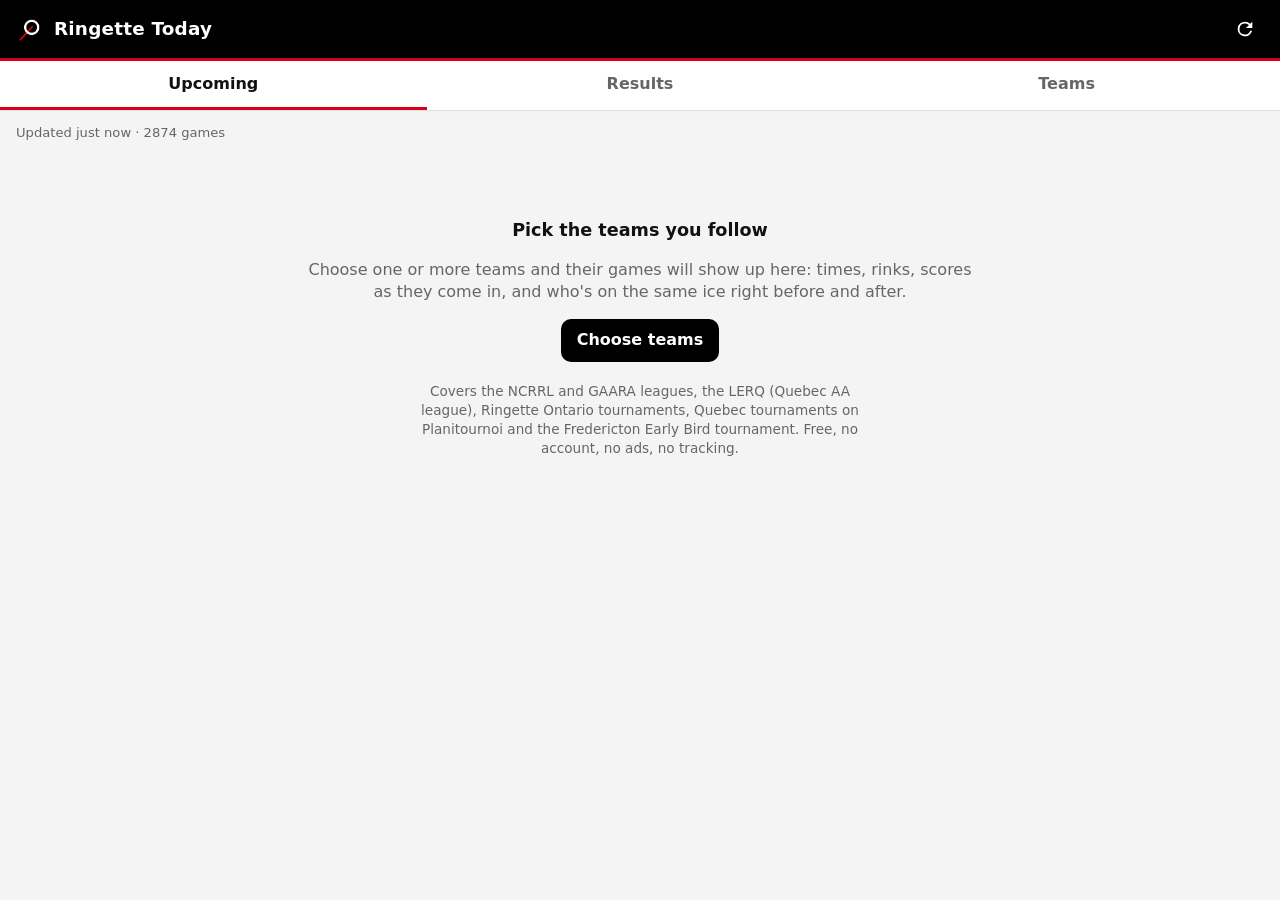
<file: index.html>
<!doctype html>
<html lang="en">
<head>
  <meta charset="utf-8">
  <meta name="viewport" content="width=device-width, initial-scale=1, viewport-fit=cover">
  <title>Ringette Today – ringette schedules, scores and rink times for your teams</title>
  <meta name="description" content="Free ringette schedules for the teams you follow: NCRRL, GAARA and LERQ league games, Ringette Ontario, Quebec and Fredericton tournaments, scores as they come in, and who's on the ice before and after.">
  <link rel="canonical" href="https://trevorsimmonds.github.io/ringette-today/">
  <!-- Link previews (team chats, Facebook, email) -->
  <meta property="og:type" content="website">
  <meta property="og:site_name" content="Ringette Today">
  <meta property="og:title" content="Ringette Today">
  <meta property="og:description" content="Ringette schedules and scores for the teams you follow, plus who's on the ice before and after. NCRRL, GAARA, LERQ, and Ontario, Quebec and Fredericton tournaments.">
  <meta property="og:url" content="https://trevorsimmonds.github.io/ringette-today/">
  <meta property="og:image" content="https://trevorsimmonds.github.io/ringette-today/icons/icon-512.png">
  <meta property="og:image:width" content="512">
  <meta property="og:image:height" content="512">
  <meta property="og:image:alt" content="Ringette Today app icon">
  <meta property="og:locale" content="en_CA">
  <meta name="twitter:card" content="summary">
  <script type="application/ld+json">{"@context":"https://schema.org","@type":"WebApplication","name":"Ringette Today","url":"https://trevorsimmonds.github.io/ringette-today/","description":"Ringette schedules and scores for the teams you follow, plus who's on the ice before and after.","applicationCategory":"SportsApplication","operatingSystem":"Any","inLanguage":"en-CA","offers":{"@type":"Offer","price":"0","priceCurrency":"CAD"}}</script>
  <!-- The app draws everything itself; this hides the plain-text description below as soon as the page can run it, so it never flashes in the app. -->
  <script>document.documentElement.classList.add('js');</script>
  <meta name="theme-color" content="#000000">
  <link rel="manifest" href="manifest.webmanifest">
  <link rel="icon" href="icons/icon-192.png">
  <link rel="apple-touch-icon" href="icons/apple-touch-icon.png">
  <meta name="apple-mobile-web-app-capable" content="yes">
  <meta name="apple-mobile-web-app-status-bar-style" content="black-translucent">
  <link rel="stylesheet" href="styles.css">
</head>
<body>
  <header class="topbar">
    <div class="brand">
      <img src="icons/icon-192.png" alt="" width="28" height="28">
      <h1>Ringette Today</h1>
    </div>
    <button id="refreshBtn" class="icon-btn" aria-label="Refresh schedule" title="Refresh">
      <svg viewBox="0 0 24 24" width="22" height="22" aria-hidden="true"><path fill="currentColor" d="M17.65 6.35A7.95 7.95 0 0 0 12 4a8 8 0 1 0 7.75 10h-2.08A6 6 0 1 1 12 6c1.66 0 3.14.69 4.22 1.78L13 11h7V4z"/></svg>
    </button>
  </header>

  <nav class="tabs" role="tablist">
    <button role="tab" data-view="upcoming" aria-selected="true">Upcoming</button>
    <button role="tab" data-view="results" aria-selected="false">Results</button>
    <button role="tab" data-view="teams" aria-selected="false">Teams <span id="teamCount" class="pill"></span></button>
  </nav>

  <div class="statusbar">
    <div id="status" class="status" role="status" aria-live="polite"></div>
    <button id="favToggle" class="fav-toggle" aria-pressed="false" hidden>★ Favourites</button>
  </div>

  <main id="main">
    <!-- For search engines and browsers without JavaScript; the app replaces it. -->
    <div class="empty static-about">
      <h2>Ringette schedules for the teams you follow</h2>
      <p>Ringette Today shows the games for the teams you pick: times, rinks, scores as they come in, and who's on the same ice right before and after.</p>
      <p>It covers the NCRRL and GAARA leagues, the LERQ (Quebec AA league), Ringette Ontario tournaments, Quebec tournaments on Planitournoi and the Fredericton Early Bird tournament. Free, no account, no ads, no tracking.</p>
      <p>Ringette Today needs JavaScript turned on.</p>
    </div>
  </main>

  <dialog id="rinkDialog">
    <div class="dialog-head">
      <div>
        <h2 id="rinkTitle"></h2>
        <p id="rinkSub" class="muted"></p>
      </div>
      <button class="icon-btn" id="rinkClose" aria-label="Close">✕</button>
    </div>
    <div id="rinkPads" class="rink-pads" role="tablist" aria-label="Pads in this building" hidden></div>
    <div id="rinkPanes" class="rink-panes"></div>
    <p class="muted small">Only NCRRL, GAARA and LERQ league games and Ringette Ontario and Quebec tournament games are listed — other groups may also be using this ice.</p>
  </dialog>

  <script src="app.js"></script>
</body>
</html>
</file>
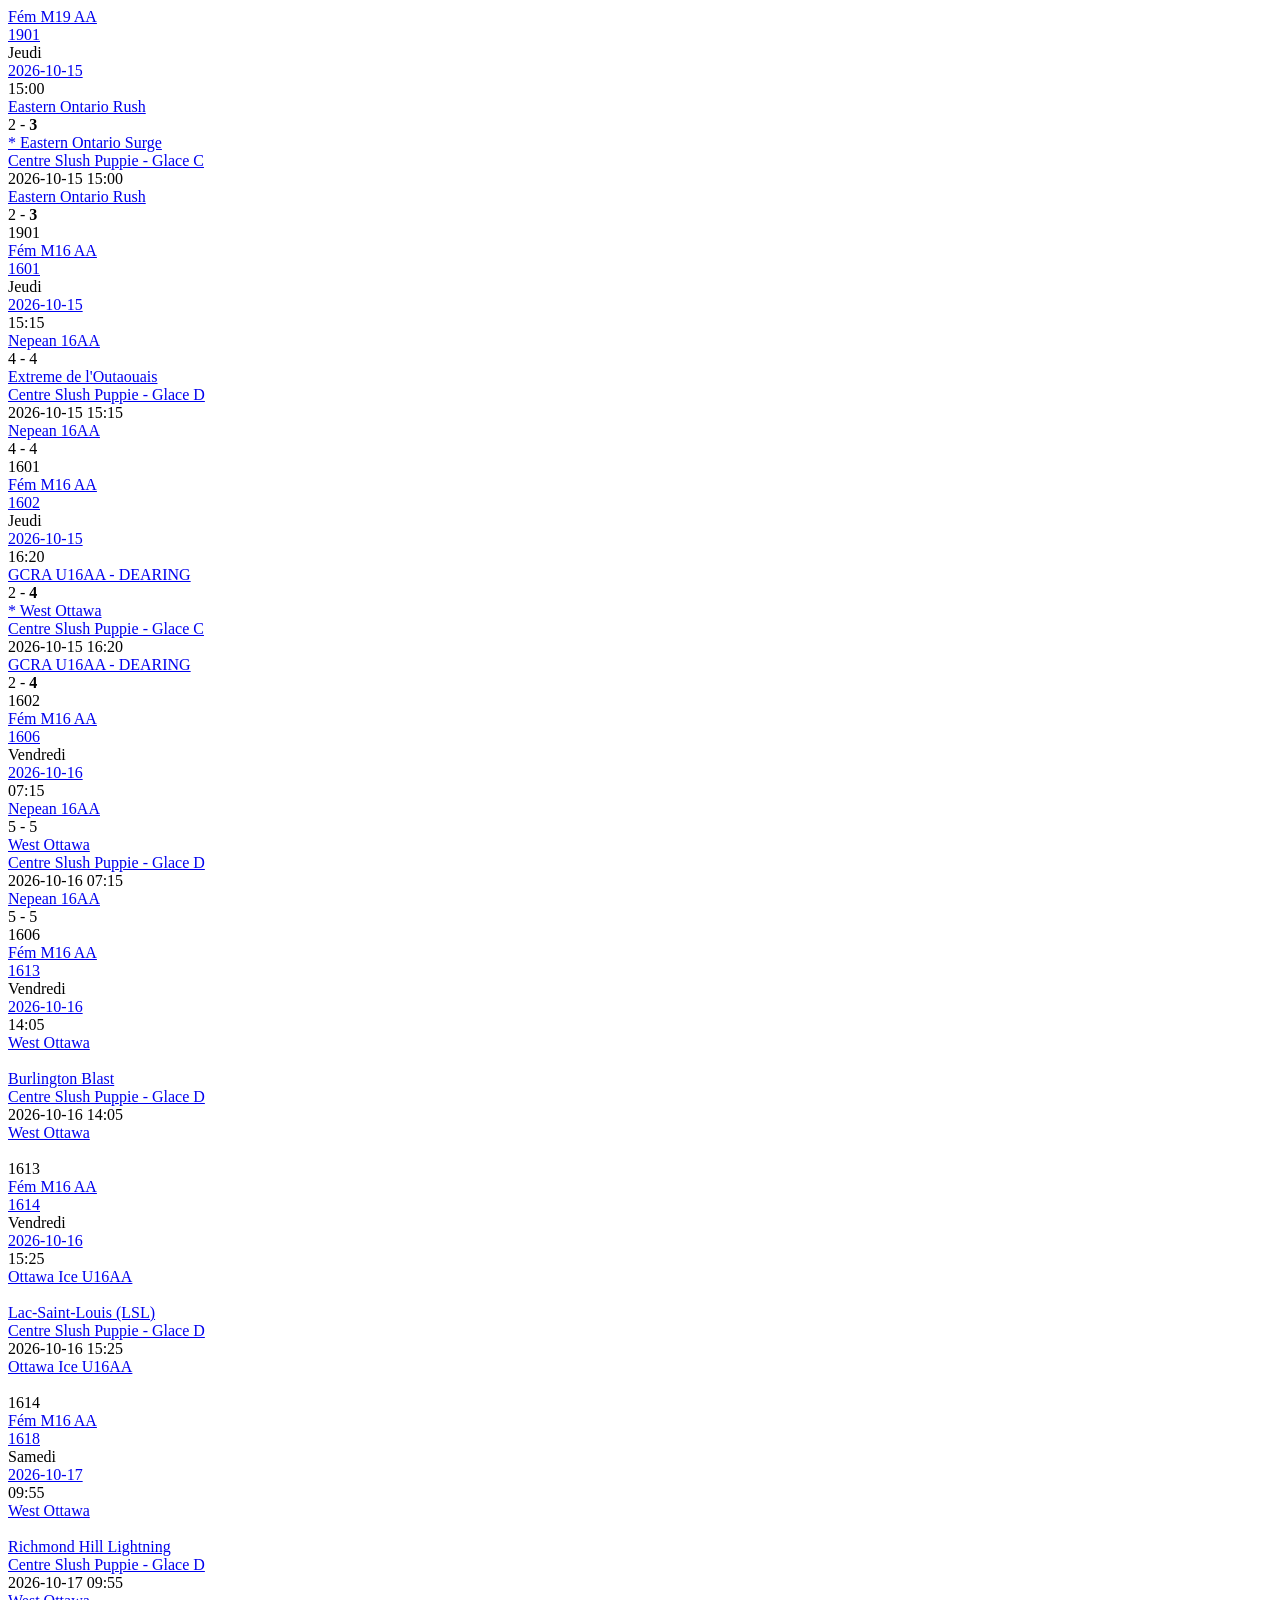
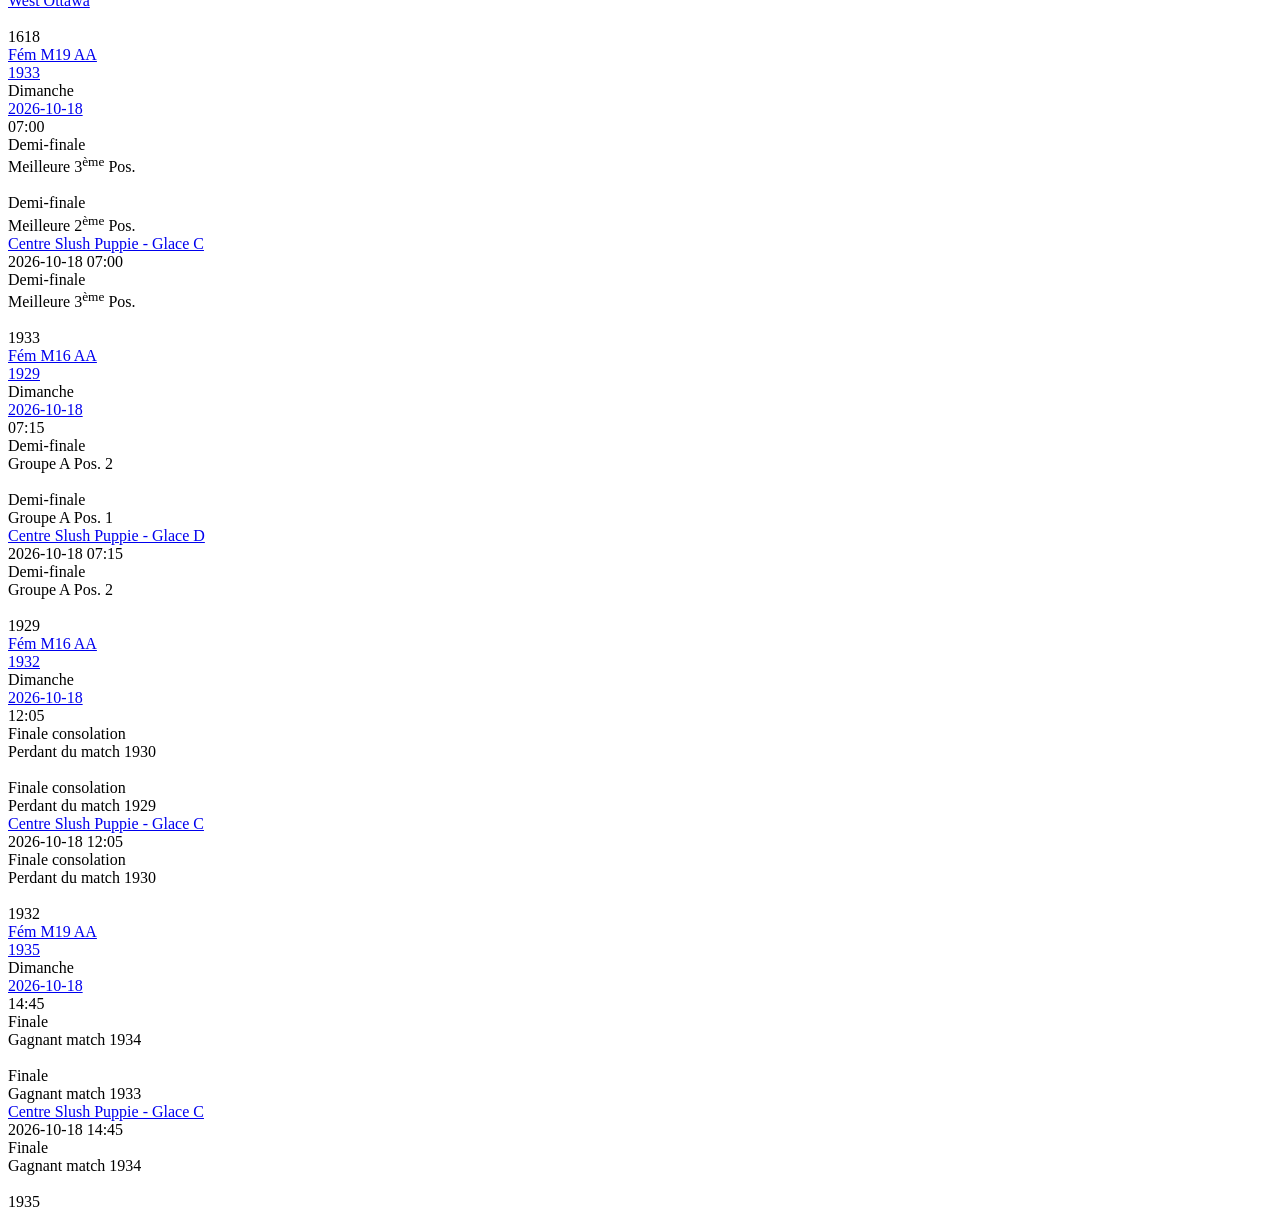
<file: test/pt-23644.html>
<html><head><meta charset="utf-8"></head><body>
<div class="row info_sc hidden-xs "> <div class="division col-lg-2 col-md-2 col-sm-2"> <a href="https://www.planitournoi.com/tournois/ringuette/canada/quebec/horaire/division/feminin-m19-aa-90257/la-coupe-extreme-de-loutaouais-23644.html"> <span class="zoom-field ">Fém M19 AA</span> </a> </div> <div class="match-no col-lg-1 col-md-1 hidden-sm"> <a class="zoom-field" href="https://www.planitournoi.com/game_result.php?pdf=1&lang=fr&game_id=421862&public&from=public&sheet=match" target="_blank"> <span class="">1901</span> </a> </div> <div class="day col-lg-1 col-md-1 col-sm-1"> <span class=" "> Jeudi </span><br> </div> <div class="date-tournament col-lg-1 col-md-1 col-sm-1"> <a href="https://www.planitournoi.com/tournois/ringuette/canada/quebec/horaire/date/2026-10-15/la-coupe-extreme-de-loutaouais-23644.html" class=""> <span class="zoom-field ">2026-10-15</span> </a> </div> <div class="hour col-lg-1 col-md-1 col-sm-1"> <span class=" "> 15:00 </span> </div> <div class="away col-lg-2 col-md-2 col-sm-2 "> <a href="https://www.planitournoi.com/tournois/ringuette/canada/quebec/horaire/equipe/eastern-ontario-rush-101220/la-coupe-extreme-de-loutaouais-23644.html"> <span class="zoom-field "> Eastern Ontario Rush<br/><span> </span> </span> </a> </div> <div class="result col-lg-1 col-md-1 col-sm-1 "> <span class="nowrap">2 - <b>3</b></span><br/> </div> <div class="home col-lg-2 col-md-2 col-sm-2 "> <a href="https://www.planitournoi.com/tournois/ringuette/canada/quebec/horaire/equipe/eastern-ontario-surge-101196/la-coupe-extreme-de-loutaouais-23644.html"> <span class="zoom-field "> *&nbsp;Eastern Ontario Surge<br/><span> </span> </span> </a> </div> <div class="field col-lg-1 col-md-1 col-sm-2 "> <a class="zoom-field" href="https://www.planitournoi.com/tournois/ringuette/canada/quebec/horaire/terrain/centre-slush-puppie-centre-slush-puppie-glace-c-15833/la-coupe-extreme-de-loutaouais-23644.html"> <span class=""> Centre Slush Puppie - Glace C </span> </a> </div> <div class="board col-lg-1 col-md-1 col-sm-1"> <td> <span class="zoom-field" data-field="15833"> <a><i id="custom_gmap" class="custom-icon-map"></i></a> </span> </td> </div> </div> <div class="row info_sc_xs hidden-lg hidden-md hidden-sm"> <div class="date_division col-xs-3"> <div class="date_tournament_xs col-xs-12"> <a class="zoom-field "> 2026-10-15 15:00 </a> </div> </div> <div class="others col-xs-9"> <div class="away_result_home col-xs-12"> <div class="away_xs col-xs-5"> <a href="https://www.planitournoi.com/tournois/ringuette/canada/quebec/horaire/equipe/eastern-ontario-rush-101220/la-coupe-extreme-de-loutaouais-23644.html"> <span class="zoom-field "> Eastern Ontario Rush<br/><span> </span> </span> </a> </div> <div class="result_xs col-xs-2 "> <span class="nowrap">2 - <b>3</b></span><br/> </div> </div> </div> </div> <div class="row info_sc_xs_425 hidden-lg hidden-md hidden-sm hidden-xs"> <div class="match-no_division"> <span class="match-no425 ">1901</span> </div> </div>
<div class="row info_sc hidden-xs "> <div class="division col-lg-2 col-md-2 col-sm-2"> <a href="https://www.planitournoi.com/tournois/ringuette/canada/quebec/horaire/division/feminin-m16-aa-90256/la-coupe-extreme-de-loutaouais-23644.html"> <span class="zoom-field ">Fém M16 AA</span> </a> </div> <div class="match-no col-lg-1 col-md-1 hidden-sm"> <a class="zoom-field" href="https://www.planitournoi.com/game_result.php?pdf=1&lang=fr&game_id=421880&public&from=public&sheet=match" target="_blank"> <span class="">1601</span> </a> </div> <div class="day col-lg-1 col-md-1 col-sm-1"> <span class=" "> Jeudi </span><br> </div> <div class="date-tournament col-lg-1 col-md-1 col-sm-1"> <a href="https://www.planitournoi.com/tournois/ringuette/canada/quebec/horaire/date/2026-10-15/la-coupe-extreme-de-loutaouais-23644.html" class=""> <span class="zoom-field ">2026-10-15</span> </a> </div> <div class="hour col-lg-1 col-md-1 col-sm-1"> <span class=" "> 15:15 </span> </div> <div class="away col-lg-2 col-md-2 col-sm-2 "> <a href="https://www.planitournoi.com/tournois/ringuette/canada/quebec/horaire/equipe/nepean-16aa-101205/la-coupe-extreme-de-loutaouais-23644.html"> <span class="zoom-field "> Nepean 16AA<br/><span> </span> </span> </a> </div> <div class="result col-lg-1 col-md-1 col-sm-1 "> <span class="nowrap">4 - 4</span><br/> </div> <div class="home col-lg-2 col-md-2 col-sm-2 "> <a href="https://www.planitournoi.com/tournois/ringuette/canada/quebec/horaire/equipe/extreme-de-l-outaouais-101199/la-coupe-extreme-de-loutaouais-23644.html"> <span class="zoom-field "> Extreme de l'Outaouais<br/><span> </span> </span> </a> </div> <div class="field col-lg-1 col-md-1 col-sm-2 "> <a class="zoom-field" href="https://www.planitournoi.com/tournois/ringuette/canada/quebec/horaire/terrain/centre-slush-puppie-centre-slush-puppie-glace-d-15834/la-coupe-extreme-de-loutaouais-23644.html"> <span class=""> Centre Slush Puppie - Glace D </span> </a> </div> <div class="board col-lg-1 col-md-1 col-sm-1"> <td> <span class="zoom-field" data-field="15833"> <a><i id="custom_gmap" class="custom-icon-map"></i></a> </span> </td> </div> </div> <div class="row info_sc_xs hidden-lg hidden-md hidden-sm"> <div class="date_division col-xs-3"> <div class="date_tournament_xs col-xs-12"> <a class="zoom-field "> 2026-10-15 15:15 </a> </div> </div> <div class="others col-xs-9"> <div class="away_result_home col-xs-12"> <div class="away_xs col-xs-5"> <a href="https://www.planitournoi.com/tournois/ringuette/canada/quebec/horaire/equipe/nepean-16aa-101205/la-coupe-extreme-de-loutaouais-23644.html"> <span class="zoom-field "> Nepean 16AA<br/><span> </span> </span> </a> </div> <div class="result_xs col-xs-2 "> <span class="nowrap">4 - 4</span><br/> </div> </div> </div> </div> <div class="row info_sc_xs_425 hidden-lg hidden-md hidden-sm hidden-xs"> <div class="match-no_division"> <span class="match-no425 ">1601</span> </div> </div>
<div class="row info_sc hidden-xs "> <div class="division col-lg-2 col-md-2 col-sm-2"> <a href="https://www.planitournoi.com/tournois/ringuette/canada/quebec/horaire/division/feminin-m16-aa-90256/la-coupe-extreme-de-loutaouais-23644.html"> <span class="zoom-field ">Fém M16 AA</span> </a> </div> <div class="match-no col-lg-1 col-md-1 hidden-sm"> <a class="zoom-field" href="https://www.planitournoi.com/game_result.php?pdf=1&lang=fr&game_id=421881&public&from=public&sheet=match" target="_blank"> <span class="">1602</span> </a> </div> <div class="day col-lg-1 col-md-1 col-sm-1"> <span class=" "> Jeudi </span><br> </div> <div class="date-tournament col-lg-1 col-md-1 col-sm-1"> <a href="https://www.planitournoi.com/tournois/ringuette/canada/quebec/horaire/date/2026-10-15/la-coupe-extreme-de-loutaouais-23644.html" class=""> <span class="zoom-field ">2026-10-15</span> </a> </div> <div class="hour col-lg-1 col-md-1 col-sm-1"> <span class=" "> 16:20 </span> </div> <div class="away col-lg-2 col-md-2 col-sm-2 "> <a href="https://www.planitournoi.com/tournois/ringuette/canada/quebec/horaire/equipe/gcra-u16aa-dearing-101297/la-coupe-extreme-de-loutaouais-23644.html"> <span class="zoom-field "> GCRA U16AA - DEARING<br/><span> </span> </span> </a> </div> <div class="result col-lg-1 col-md-1 col-sm-1 "> <span class="nowrap">2 - <b>4</b></span><br/> </div> <div class="home col-lg-2 col-md-2 col-sm-2 "> <a href="https://www.planitournoi.com/tournois/ringuette/canada/quebec/horaire/equipe/west-ottawa-101197/la-coupe-extreme-de-loutaouais-23644.html"> <span class="zoom-field "> *&nbsp;West Ottawa<br/><span> </span> </span> </a> </div> <div class="field col-lg-1 col-md-1 col-sm-2 "> <a class="zoom-field" href="https://www.planitournoi.com/tournois/ringuette/canada/quebec/horaire/terrain/centre-slush-puppie-centre-slush-puppie-glace-c-15833/la-coupe-extreme-de-loutaouais-23644.html"> <span class=""> Centre Slush Puppie - Glace C </span> </a> </div> <div class="board col-lg-1 col-md-1 col-sm-1"> <td> <span class="zoom-field" data-field="15833"> <a><i id="custom_gmap" class="custom-icon-map"></i></a> </span> </td> </div> </div> <div class="row info_sc_xs hidden-lg hidden-md hidden-sm"> <div class="date_division col-xs-3"> <div class="date_tournament_xs col-xs-12"> <a class="zoom-field "> 2026-10-15 16:20 </a> </div> </div> <div class="others col-xs-9"> <div class="away_result_home col-xs-12"> <div class="away_xs col-xs-5"> <a href="https://www.planitournoi.com/tournois/ringuette/canada/quebec/horaire/equipe/gcra-u16aa-dearing-101297/la-coupe-extreme-de-loutaouais-23644.html"> <span class="zoom-field "> GCRA U16AA - DEARING<br/><span> </span> </span> </a> </div> <div class="result_xs col-xs-2 "> <span class="nowrap">2 - <b>4</b></span><br/> </div> </div> </div> </div> <div class="row info_sc_xs_425 hidden-lg hidden-md hidden-sm hidden-xs"> <div class="match-no_division"> <span class="match-no425 ">1602</span> </div> </div>
<div class="row info_sc hidden-xs "> <div class="division col-lg-2 col-md-2 col-sm-2"> <a href="https://www.planitournoi.com/tournois/ringuette/canada/quebec/horaire/division/feminin-m16-aa-90256/la-coupe-extreme-de-loutaouais-23644.html"> <span class="zoom-field ">Fém M16 AA</span> </a> </div> <div class="match-no col-lg-1 col-md-1 hidden-sm"> <a class="zoom-field" href="https://www.planitournoi.com/game_result.php?pdf=1&lang=fr&game_id=421885&public&from=public&sheet=match" target="_blank"> <span class="">1606</span> </a> </div> <div class="day col-lg-1 col-md-1 col-sm-1"> <span class=" "> Vendredi </span><br> </div> <div class="date-tournament col-lg-1 col-md-1 col-sm-1"> <a href="https://www.planitournoi.com/tournois/ringuette/canada/quebec/horaire/date/2026-10-16/la-coupe-extreme-de-loutaouais-23644.html" class=""> <span class="zoom-field ">2026-10-16</span> </a> </div> <div class="hour col-lg-1 col-md-1 col-sm-1"> <span class=" "> 07:15 </span> </div> <div class="away col-lg-2 col-md-2 col-sm-2 "> <a href="https://www.planitournoi.com/tournois/ringuette/canada/quebec/horaire/equipe/nepean-16aa-101205/la-coupe-extreme-de-loutaouais-23644.html"> <span class="zoom-field "> Nepean 16AA<br/><span> </span> </span> </a> </div> <div class="result col-lg-1 col-md-1 col-sm-1 "> <span class="nowrap">5 - 5</span><br/> </div> <div class="home col-lg-2 col-md-2 col-sm-2 "> <a href="https://www.planitournoi.com/tournois/ringuette/canada/quebec/horaire/equipe/west-ottawa-101197/la-coupe-extreme-de-loutaouais-23644.html"> <span class="zoom-field "> West Ottawa<br/><span> </span> </span> </a> </div> <div class="field col-lg-1 col-md-1 col-sm-2 "> <a class="zoom-field" href="https://www.planitournoi.com/tournois/ringuette/canada/quebec/horaire/terrain/centre-slush-puppie-centre-slush-puppie-glace-d-15834/la-coupe-extreme-de-loutaouais-23644.html"> <span class=""> Centre Slush Puppie - Glace D </span> </a> </div> <div class="board col-lg-1 col-md-1 col-sm-1"> <td> <span class="zoom-field" data-field="15833"> <a><i id="custom_gmap" class="custom-icon-map"></i></a> </span> </td> </div> </div> <div class="row info_sc_xs hidden-lg hidden-md hidden-sm"> <div class="date_division col-xs-3"> <div class="date_tournament_xs col-xs-12"> <a class="zoom-field "> 2026-10-16 07:15 </a> </div> </div> <div class="others col-xs-9"> <div class="away_result_home col-xs-12"> <div class="away_xs col-xs-5"> <a href="https://www.planitournoi.com/tournois/ringuette/canada/quebec/horaire/equipe/nepean-16aa-101205/la-coupe-extreme-de-loutaouais-23644.html"> <span class="zoom-field "> Nepean 16AA<br/><span> </span> </span> </a> </div> <div class="result_xs col-xs-2 "> <span class="nowrap">5 - 5</span><br/> </div> </div> </div> </div> <div class="row info_sc_xs_425 hidden-lg hidden-md hidden-sm hidden-xs"> <div class="match-no_division"> <span class="match-no425 ">1606</span> </div> </div>
<div class="row info_sc hidden-xs "> <div class="division col-lg-2 col-md-2 col-sm-2"> <a href="https://www.planitournoi.com/tournois/ringuette/canada/quebec/horaire/division/feminin-m16-aa-90256/la-coupe-extreme-de-loutaouais-23644.html"> <span class="zoom-field ">Fém M16 AA</span> </a> </div> <div class="match-no col-lg-1 col-md-1 hidden-sm"> <a class="zoom-field" href="https://www.planitournoi.com/game_result.php?pdf=1&lang=fr&game_id=421892&public&from=public&sheet=match" target="_blank"> <span class="">1613</span> </a> </div> <div class="day col-lg-1 col-md-1 col-sm-1"> <span class=" "> Vendredi </span><br> </div> <div class="date-tournament col-lg-1 col-md-1 col-sm-1"> <a href="https://www.planitournoi.com/tournois/ringuette/canada/quebec/horaire/date/2026-10-16/la-coupe-extreme-de-loutaouais-23644.html" class=""> <span class="zoom-field ">2026-10-16</span> </a> </div> <div class="hour col-lg-1 col-md-1 col-sm-1"> <span class=" "> 14:05 </span> </div> <div class="away col-lg-2 col-md-2 col-sm-2 "> <a href="https://www.planitournoi.com/tournois/ringuette/canada/quebec/horaire/equipe/west-ottawa-101197/la-coupe-extreme-de-loutaouais-23644.html"> <span class="zoom-field "> West Ottawa<br/><span> </span> </span> </a> </div> <div class="result col-lg-1 col-md-1 col-sm-1 "> &nbsp; </div> <div class="home col-lg-2 col-md-2 col-sm-2 "> <a href="https://www.planitournoi.com/tournois/ringuette/canada/quebec/horaire/equipe/burlington-blast-101200/la-coupe-extreme-de-loutaouais-23644.html"> <span class="zoom-field "> Burlington Blast<br/><span> </span> </span> </a> </div> <div class="field col-lg-1 col-md-1 col-sm-2 "> <a class="zoom-field" href="https://www.planitournoi.com/tournois/ringuette/canada/quebec/horaire/terrain/centre-slush-puppie-centre-slush-puppie-glace-d-15834/la-coupe-extreme-de-loutaouais-23644.html"> <span class=""> Centre Slush Puppie - Glace D </span> </a> </div> <div class="board col-lg-1 col-md-1 col-sm-1"> <td> <span class="zoom-field" data-field="15833"> <a><i id="custom_gmap" class="custom-icon-map"></i></a> </span> </td> </div> </div> <div class="row info_sc_xs hidden-lg hidden-md hidden-sm"> <div class="date_division col-xs-3"> <div class="date_tournament_xs col-xs-12"> <a class="zoom-field "> 2026-10-16 14:05 </a> </div> </div> <div class="others col-xs-9"> <div class="away_result_home col-xs-12"> <div class="away_xs col-xs-5"> <a href="https://www.planitournoi.com/tournois/ringuette/canada/quebec/horaire/equipe/west-ottawa-101197/la-coupe-extreme-de-loutaouais-23644.html"> <span class="zoom-field "> West Ottawa<br/><span> </span> </span> </a> </div> <div class="result_xs col-xs-2 "> &nbsp; </div> </div> </div> </div> <div class="row info_sc_xs_425 hidden-lg hidden-md hidden-sm hidden-xs"> <div class="match-no_division"> <span class="match-no425 ">1613</span> </div> </div>
<div class="row info_sc hidden-xs "> <div class="division col-lg-2 col-md-2 col-sm-2"> <a href="https://www.planitournoi.com/tournois/ringuette/canada/quebec/horaire/division/feminin-m16-aa-90256/la-coupe-extreme-de-loutaouais-23644.html"> <span class="zoom-field ">Fém M16 AA</span> </a> </div> <div class="match-no col-lg-1 col-md-1 hidden-sm"> <a class="zoom-field" href="https://www.planitournoi.com/game_result.php?pdf=1&lang=fr&game_id=421893&public&from=public&sheet=match" target="_blank"> <span class="">1614</span> </a> </div> <div class="day col-lg-1 col-md-1 col-sm-1"> <span class=" "> Vendredi </span><br> </div> <div class="date-tournament col-lg-1 col-md-1 col-sm-1"> <a href="https://www.planitournoi.com/tournois/ringuette/canada/quebec/horaire/date/2026-10-16/la-coupe-extreme-de-loutaouais-23644.html" class=""> <span class="zoom-field ">2026-10-16</span> </a> </div> <div class="hour col-lg-1 col-md-1 col-sm-1"> <span class=" "> 15:25 </span> </div> <div class="away col-lg-2 col-md-2 col-sm-2 "> <a href="https://www.planitournoi.com/tournois/ringuette/canada/quebec/horaire/equipe/ottawa-ice-u16aa-101198/la-coupe-extreme-de-loutaouais-23644.html"> <span class="zoom-field "> Ottawa Ice U16AA<br/><span> </span> </span> </a> </div> <div class="result col-lg-1 col-md-1 col-sm-1 "> &nbsp; </div> <div class="home col-lg-2 col-md-2 col-sm-2 "> <a href="https://www.planitournoi.com/tournois/ringuette/canada/quebec/horaire/equipe/lac-saint-louis-lsl-101422/la-coupe-extreme-de-loutaouais-23644.html"> <span class="zoom-field "> Lac-Saint-Louis (LSL)<br/><span> </span> </span> </a> </div> <div class="field col-lg-1 col-md-1 col-sm-2 "> <a class="zoom-field" href="https://www.planitournoi.com/tournois/ringuette/canada/quebec/horaire/terrain/centre-slush-puppie-centre-slush-puppie-glace-d-15834/la-coupe-extreme-de-loutaouais-23644.html"> <span class=""> Centre Slush Puppie - Glace D </span> </a> </div> <div class="board col-lg-1 col-md-1 col-sm-1"> <td> <span class="zoom-field" data-field="15833"> <a><i id="custom_gmap" class="custom-icon-map"></i></a> </span> </td> </div> </div> <div class="row info_sc_xs hidden-lg hidden-md hidden-sm"> <div class="date_division col-xs-3"> <div class="date_tournament_xs col-xs-12"> <a class="zoom-field "> 2026-10-16 15:25 </a> </div> </div> <div class="others col-xs-9"> <div class="away_result_home col-xs-12"> <div class="away_xs col-xs-5"> <a href="https://www.planitournoi.com/tournois/ringuette/canada/quebec/horaire/equipe/ottawa-ice-u16aa-101198/la-coupe-extreme-de-loutaouais-23644.html"> <span class="zoom-field "> Ottawa Ice U16AA<br/><span> </span> </span> </a> </div> <div class="result_xs col-xs-2 "> &nbsp; </div> </div> </div> </div> <div class="row info_sc_xs_425 hidden-lg hidden-md hidden-sm hidden-xs"> <div class="match-no_division"> <span class="match-no425 ">1614</span> </div> </div>
<div class="row info_sc hidden-xs "> <div class="division col-lg-2 col-md-2 col-sm-2"> <a href="https://www.planitournoi.com/tournois/ringuette/canada/quebec/horaire/division/feminin-m16-aa-90256/la-coupe-extreme-de-loutaouais-23644.html"> <span class="zoom-field ">Fém M16 AA</span> </a> </div> <div class="match-no col-lg-1 col-md-1 hidden-sm"> <a class="zoom-field" href="https://www.planitournoi.com/game_result.php?pdf=1&lang=fr&game_id=421897&public&from=public&sheet=match" target="_blank"> <span class="">1618</span> </a> </div> <div class="day col-lg-1 col-md-1 col-sm-1"> <span class=" "> Samedi </span><br> </div> <div class="date-tournament col-lg-1 col-md-1 col-sm-1"> <a href="https://www.planitournoi.com/tournois/ringuette/canada/quebec/horaire/date/2026-10-17/la-coupe-extreme-de-loutaouais-23644.html" class=""> <span class="zoom-field ">2026-10-17</span> </a> </div> <div class="hour col-lg-1 col-md-1 col-sm-1"> <span class=" "> 09:55 </span> </div> <div class="away col-lg-2 col-md-2 col-sm-2 "> <a href="https://www.planitournoi.com/tournois/ringuette/canada/quebec/horaire/equipe/west-ottawa-101197/la-coupe-extreme-de-loutaouais-23644.html"> <span class="zoom-field "> West Ottawa<br/><span> </span> </span> </a> </div> <div class="result col-lg-1 col-md-1 col-sm-1 "> &nbsp; </div> <div class="home col-lg-2 col-md-2 col-sm-2 "> <a href="https://www.planitournoi.com/tournois/ringuette/canada/quebec/horaire/equipe/richmond-hill-lightning-101370/la-coupe-extreme-de-loutaouais-23644.html"> <span class="zoom-field "> Richmond Hill Lightning<br/><span> </span> </span> </a> </div> <div class="field col-lg-1 col-md-1 col-sm-2 "> <a class="zoom-field" href="https://www.planitournoi.com/tournois/ringuette/canada/quebec/horaire/terrain/centre-slush-puppie-centre-slush-puppie-glace-d-15834/la-coupe-extreme-de-loutaouais-23644.html"> <span class=""> Centre Slush Puppie - Glace D </span> </a> </div> <div class="board col-lg-1 col-md-1 col-sm-1"> <td> <span class="zoom-field" data-field="15833"> <a><i id="custom_gmap" class="custom-icon-map"></i></a> </span> </td> </div> </div> <div class="row info_sc_xs hidden-lg hidden-md hidden-sm"> <div class="date_division col-xs-3"> <div class="date_tournament_xs col-xs-12"> <a class="zoom-field "> 2026-10-17 09:55 </a> </div> </div> <div class="others col-xs-9"> <div class="away_result_home col-xs-12"> <div class="away_xs col-xs-5"> <a href="https://www.planitournoi.com/tournois/ringuette/canada/quebec/horaire/equipe/west-ottawa-101197/la-coupe-extreme-de-loutaouais-23644.html"> <span class="zoom-field "> West Ottawa<br/><span> </span> </span> </a> </div> <div class="result_xs col-xs-2 "> &nbsp; </div> </div> </div> </div> <div class="row info_sc_xs_425 hidden-lg hidden-md hidden-sm hidden-xs"> <div class="match-no_division"> <span class="match-no425 ">1618</span> </div> </div>
<div class="row info_sc hidden-xs "> <div class="division col-lg-2 col-md-2 col-sm-2"> <a href="https://www.planitournoi.com/tournois/ringuette/canada/quebec/horaire/division/feminin-m19-aa-90257/la-coupe-extreme-de-loutaouais-23644.html"> <span class="zoom-field ">Fém M19 AA</span> </a> </div> <div class="match-no col-lg-1 col-md-1 hidden-sm"> <a class="zoom-field" href="https://www.planitournoi.com/game_result.php?pdf=1&lang=fr&game_id=421909&public&from=public&sheet=match" target="_blank"> <span class="">1933</span> </a> </div> <div class="day col-lg-1 col-md-1 col-sm-1"> <span class=" "> Dimanche </span><br> </div> <div class="date-tournament col-lg-1 col-md-1 col-sm-1"> <a href="https://www.planitournoi.com/tournois/ringuette/canada/quebec/horaire/date/2026-10-18/la-coupe-extreme-de-loutaouais-23644.html" class=""> <span class="zoom-field ">2026-10-18</span> </a> </div> <div class="hour col-lg-1 col-md-1 col-sm-1"> <span class=" "> 07:00 </span> </div> <div class="away col-lg-2 col-md-2 col-sm-2 "> <span> Demi-finale</span><br> <span> <span class="zoom-field "> Meilleure 3<sup>ème</sup> Pos. </span> </a> </div> <div class="result col-lg-1 col-md-1 col-sm-1 "> &nbsp; </div> <div class="home col-lg-2 col-md-2 col-sm-2 "> <span> Demi-finale</span><br> <span> <span class="zoom-field "> Meilleure 2<sup>ème</sup> Pos. </span> </a> </div> <div class="field col-lg-1 col-md-1 col-sm-2 "> <a class="zoom-field" href="https://www.planitournoi.com/tournois/ringuette/canada/quebec/horaire/terrain/centre-slush-puppie-centre-slush-puppie-glace-c-15833/la-coupe-extreme-de-loutaouais-23644.html"> <span class=""> Centre Slush Puppie - Glace C </span> </a> </div> <div class="board col-lg-1 col-md-1 col-sm-1"> <td> <span class="zoom-field" data-field="15833"> <a><i id="custom_gmap" class="custom-icon-map"></i></a> </span> </td> </div> </div> <div class="row info_sc_xs hidden-lg hidden-md hidden-sm"> <div class="date_division col-xs-3"> <div class="date_tournament_xs col-xs-12"> <a class="zoom-field "> 2026-10-18 07:00 </a> </div> </div> <div class="others col-xs-9"> <div class="away_result_home col-xs-12"> <div class="away_xs col-xs-5"> <span> Demi-finale</span><br> <span> <span class="zoom-field "> Meilleure 3<sup>ème</sup> Pos. </span> </a> </div> <div class="result_xs col-xs-2 "> &nbsp; </div> </div> </div> </div> <div class="row info_sc_xs_425 hidden-lg hidden-md hidden-sm hidden-xs"> <div class="match-no_division"> <span class="match-no425 ">1933</span> </div> </div>
<div class="row info_sc hidden-xs "> <div class="division col-lg-2 col-md-2 col-sm-2"> <a href="https://www.planitournoi.com/tournois/ringuette/canada/quebec/horaire/division/feminin-m16-aa-90256/la-coupe-extreme-de-loutaouais-23644.html"> <span class="zoom-field ">Fém M16 AA</span> </a> </div> <div class="match-no col-lg-1 col-md-1 hidden-sm"> <a class="zoom-field" href="https://www.planitournoi.com/game_result.php?pdf=1&lang=fr&game_id=421905&public&from=public&sheet=match" target="_blank"> <span class="">1929</span> </a> </div> <div class="day col-lg-1 col-md-1 col-sm-1"> <span class=" "> Dimanche </span><br> </div> <div class="date-tournament col-lg-1 col-md-1 col-sm-1"> <a href="https://www.planitournoi.com/tournois/ringuette/canada/quebec/horaire/date/2026-10-18/la-coupe-extreme-de-loutaouais-23644.html" class=""> <span class="zoom-field ">2026-10-18</span> </a> </div> <div class="hour col-lg-1 col-md-1 col-sm-1"> <span class=" "> 07:15 </span> </div> <div class="away col-lg-2 col-md-2 col-sm-2 "> <span> Demi-finale</span><br> <span> <span class="zoom-field "> Groupe A Pos. 2 </span> </a> </div> <div class="result col-lg-1 col-md-1 col-sm-1 "> &nbsp; </div> <div class="home col-lg-2 col-md-2 col-sm-2 "> <span> Demi-finale</span><br> <span> <span class="zoom-field "> Groupe A Pos. 1 </span> </a> </div> <div class="field col-lg-1 col-md-1 col-sm-2 "> <a class="zoom-field" href="https://www.planitournoi.com/tournois/ringuette/canada/quebec/horaire/terrain/centre-slush-puppie-centre-slush-puppie-glace-d-15834/la-coupe-extreme-de-loutaouais-23644.html"> <span class=""> Centre Slush Puppie - Glace D </span> </a> </div> <div class="board col-lg-1 col-md-1 col-sm-1"> <td> <span class="zoom-field" data-field="15833"> <a><i id="custom_gmap" class="custom-icon-map"></i></a> </span> </td> </div> </div> <div class="row info_sc_xs hidden-lg hidden-md hidden-sm"> <div class="date_division col-xs-3"> <div class="date_tournament_xs col-xs-12"> <a class="zoom-field "> 2026-10-18 07:15 </a> </div> </div> <div class="others col-xs-9"> <div class="away_result_home col-xs-12"> <div class="away_xs col-xs-5"> <span> Demi-finale</span><br> <span> <span class="zoom-field "> Groupe A Pos. 2 </span> </a> </div> <div class="result_xs col-xs-2 "> &nbsp; </div> </div> </div> </div> <div class="row info_sc_xs_425 hidden-lg hidden-md hidden-sm hidden-xs"> <div class="match-no_division"> <span class="match-no425 ">1929</span> </div> </div>
<div class="row info_sc hidden-xs "> <div class="division col-lg-2 col-md-2 col-sm-2"> <a href="https://www.planitournoi.com/tournois/ringuette/canada/quebec/horaire/division/feminin-m16-aa-90256/la-coupe-extreme-de-loutaouais-23644.html"> <span class="zoom-field ">Fém M16 AA</span> </a> </div> <div class="match-no col-lg-1 col-md-1 hidden-sm"> <a class="zoom-field" href="https://www.planitournoi.com/game_result.php?pdf=1&lang=fr&game_id=421908&public&from=public&sheet=match" target="_blank"> <span class="">1932</span> </a> </div> <div class="day col-lg-1 col-md-1 col-sm-1"> <span class=" "> Dimanche </span><br> </div> <div class="date-tournament col-lg-1 col-md-1 col-sm-1"> <a href="https://www.planitournoi.com/tournois/ringuette/canada/quebec/horaire/date/2026-10-18/la-coupe-extreme-de-loutaouais-23644.html" class=""> <span class="zoom-field ">2026-10-18</span> </a> </div> <div class="hour col-lg-1 col-md-1 col-sm-1"> <span class=" "> 12:05 </span> </div> <div class="away col-lg-2 col-md-2 col-sm-2 "> <span> Finale consolation</span><br> <span> <span class="zoom-field "> Perdant du match 1930 </span> </a> </div> <div class="result col-lg-1 col-md-1 col-sm-1 "> &nbsp; </div> <div class="home col-lg-2 col-md-2 col-sm-2 "> <span> Finale consolation</span><br> <span> <span class="zoom-field "> Perdant du match 1929 </span> </a> </div> <div class="field col-lg-1 col-md-1 col-sm-2 "> <a class="zoom-field" href="https://www.planitournoi.com/tournois/ringuette/canada/quebec/horaire/terrain/centre-slush-puppie-centre-slush-puppie-glace-c-15833/la-coupe-extreme-de-loutaouais-23644.html"> <span class=""> Centre Slush Puppie - Glace C </span> </a> </div> <div class="board col-lg-1 col-md-1 col-sm-1"> <td> <span class="zoom-field" data-field="15833"> <a><i id="custom_gmap" class="custom-icon-map"></i></a> </span> </td> </div> </div> <div class="row info_sc_xs hidden-lg hidden-md hidden-sm"> <div class="date_division col-xs-3"> <div class="date_tournament_xs col-xs-12"> <a class="zoom-field "> 2026-10-18 12:05 </a> </div> </div> <div class="others col-xs-9"> <div class="away_result_home col-xs-12"> <div class="away_xs col-xs-5"> <span> Finale consolation</span><br> <span> <span class="zoom-field "> Perdant du match 1930 </span> </a> </div> <div class="result_xs col-xs-2 "> &nbsp; </div> </div> </div> </div> <div class="row info_sc_xs_425 hidden-lg hidden-md hidden-sm hidden-xs"> <div class="match-no_division"> <span class="match-no425 ">1932</span> </div> </div>
<div class="row info_sc hidden-xs "> <div class="division col-lg-2 col-md-2 col-sm-2"> <a href="https://www.planitournoi.com/tournois/ringuette/canada/quebec/horaire/division/feminin-m19-aa-90257/la-coupe-extreme-de-loutaouais-23644.html"> <span class="zoom-field ">Fém M19 AA</span> </a> </div> <div class="match-no col-lg-1 col-md-1 hidden-sm"> <a class="zoom-field" href="https://www.planitournoi.com/game_result.php?pdf=1&lang=fr&game_id=421911&public&from=public&sheet=match" target="_blank"> <span class="">1935</span> </a> </div> <div class="day col-lg-1 col-md-1 col-sm-1"> <span class=" "> Dimanche </span><br> </div> <div class="date-tournament col-lg-1 col-md-1 col-sm-1"> <a href="https://www.planitournoi.com/tournois/ringuette/canada/quebec/horaire/date/2026-10-18/la-coupe-extreme-de-loutaouais-23644.html" class=""> <span class="zoom-field ">2026-10-18</span> </a> </div> <div class="hour col-lg-1 col-md-1 col-sm-1"> <span class=" "> 14:45 </span> </div> <div class="away col-lg-2 col-md-2 col-sm-2 "> <span> Finale</span><br> <span> <span class="zoom-field "> Gagnant match 1934 </span> </a> </div> <div class="result col-lg-1 col-md-1 col-sm-1 "> &nbsp; </div> <div class="home col-lg-2 col-md-2 col-sm-2 "> <span> Finale</span><br> <span> <span class="zoom-field "> Gagnant match 1933 </span> </a> </div> <div class="field col-lg-1 col-md-1 col-sm-2 "> <a class="zoom-field" href="https://www.planitournoi.com/tournois/ringuette/canada/quebec/horaire/terrain/centre-slush-puppie-centre-slush-puppie-glace-c-15833/la-coupe-extreme-de-loutaouais-23644.html"> <span class=""> Centre Slush Puppie - Glace C </span> </a> </div> <div class="board col-lg-1 col-md-1 col-sm-1"> <td> <span class="zoom-field" data-field="15833"> <a><i id="custom_gmap" class="custom-icon-map"></i></a> </span> </td> </div> </div> <div class="row info_sc_xs hidden-lg hidden-md hidden-sm"> <div class="date_division col-xs-3"> <div class="date_tournament_xs col-xs-12"> <a class="zoom-field "> 2026-10-18 14:45 </a> </div> </div> <div class="others col-xs-9"> <div class="away_result_home col-xs-12"> <div class="away_xs col-xs-5"> <span> Finale</span><br> <span> <span class="zoom-field "> Gagnant match 1934 </span> </a> </div> <div class="result_xs col-xs-2 "> &nbsp; </div> </div> </div> </div> <div class="row info_sc_xs_425 hidden-lg hidden-md hidden-sm hidden-xs"> <div class="match-no_division"> <span class="match-no425 ">1935</span> </div> </div>
</body></html>
</file>
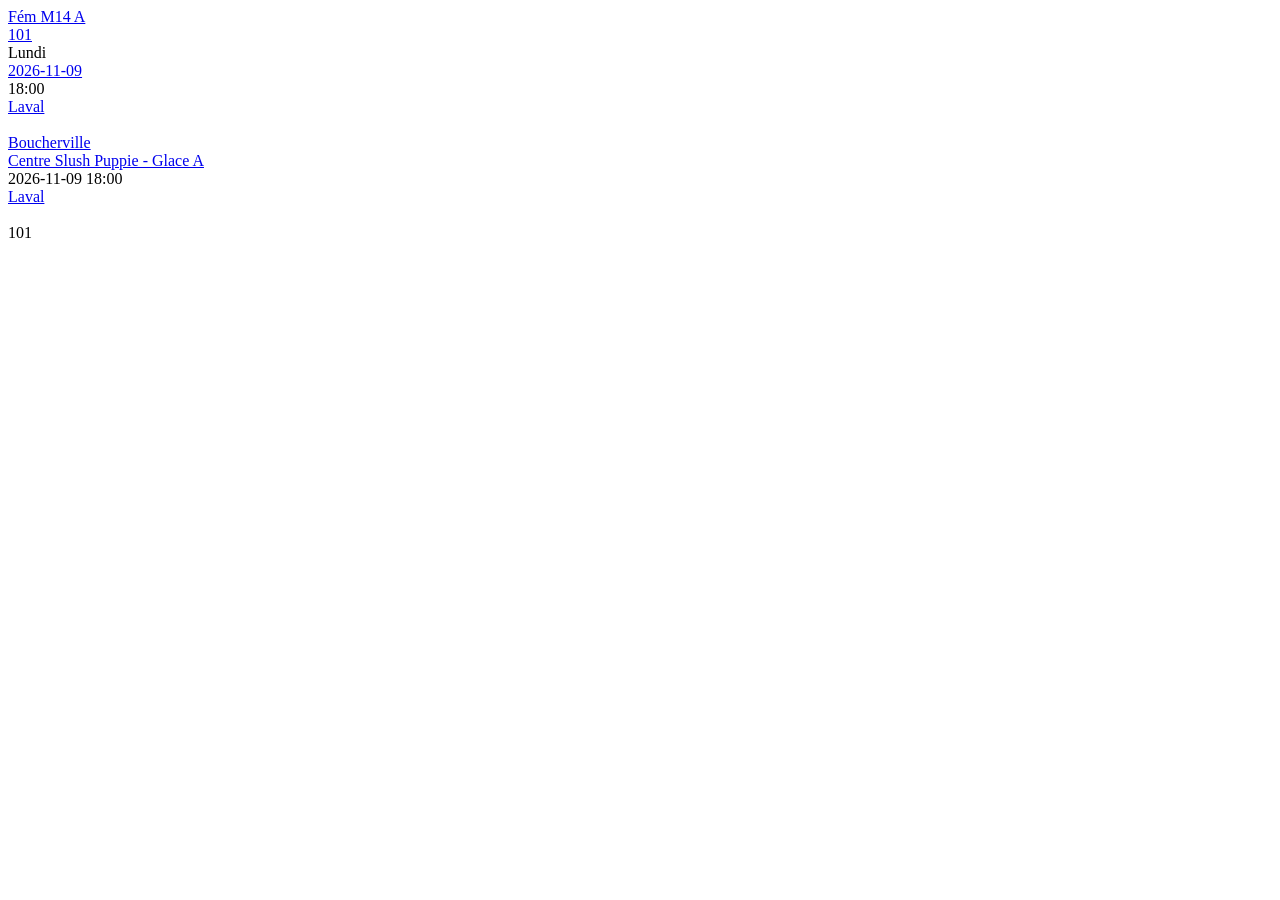
<file: test/pt-23663.html>
<html><body>
<div class="row info_sc hidden-xs "> <div class="division col-lg-2 col-md-2 col-sm-2"> <a href="https://www.planitournoi.com/tournois/ringuette/canada/quebec/horaire/division/feminin-m14-a-1/la-coupe-extreme-de-loutaouais-23644.html"> <span class="zoom-field ">Fém M14 A</span> </a> </div> <div class="match-no col-lg-1 col-md-1 hidden-sm"> <a class="zoom-field" href="https://www.planitournoi.com/game_result.php?pdf=1&lang=fr&game_id=1&public&from=public&sheet=match" target="_blank"> <span class="">101</span> </a> </div> <div class="day col-lg-1 col-md-1 col-sm-1"> <span class=" "> Lundi </span><br> </div> <div class="date-tournament col-lg-1 col-md-1 col-sm-1"> <a href="https://www.planitournoi.com/tournois/ringuette/canada/quebec/horaire/date/2026-11-09/la-coupe-extreme-de-loutaouais-23644.html" class=""> <span class="zoom-field ">2026-11-09</span> </a> </div> <div class="hour col-lg-1 col-md-1 col-sm-1"> <span class=" "> 18:00 </span> </div> <div class="away col-lg-2 col-md-2 col-sm-2 "> <a href="https://www.planitournoi.com/tournois/ringuette/canada/quebec/horaire/equipe/laval-1/la-coupe-extreme-de-loutaouais-23644.html"> <span class="zoom-field "> Laval<br/><span> </span> </span> </a> </div> <div class="result col-lg-1 col-md-1 col-sm-1 "> &nbsp; </div> <div class="home col-lg-2 col-md-2 col-sm-2 "> <a href="https://www.planitournoi.com/tournois/ringuette/canada/quebec/horaire/equipe/boucherville-2/la-coupe-extreme-de-loutaouais-23644.html"> <span class="zoom-field "> Boucherville<br/><span> </span> </span> </a> </div> <div class="field col-lg-1 col-md-1 col-sm-2 "> <a class="zoom-field" href="https://www.planitournoi.com/tournois/ringuette/canada/quebec/horaire/terrain/centre-slush-puppie-centre-slush-puppie-glace-a-1/la-coupe-extreme-de-loutaouais-23644.html"> <span class=""> Centre Slush Puppie - Glace A </span> </a> </div> <div class="board col-lg-1 col-md-1 col-sm-1"> <td> <span class="zoom-field" data-field="15833"> <a><i id="custom_gmap" class="custom-icon-map"></i></a> </span> </td> </div> </div> <div class="row info_sc_xs hidden-lg hidden-md hidden-sm"> <div class="date_division col-xs-3"> <div class="date_tournament_xs col-xs-12"> <a class="zoom-field "> 2026-11-09 18:00 </a> </div> </div> <div class="others col-xs-9"> <div class="away_result_home col-xs-12"> <div class="away_xs col-xs-5"> <a href="https://www.planitournoi.com/tournois/ringuette/canada/quebec/horaire/equipe/laval-1/la-coupe-extreme-de-loutaouais-23644.html"> <span class="zoom-field "> Laval<br/><span> </span> </span> </a> </div> <div class="result_xs col-xs-2 "> &nbsp; </div> </div> </div> </div> <div class="row info_sc_xs_425 hidden-lg hidden-md hidden-sm hidden-xs"> <div class="match-no_division"> <span class="match-no425 ">101</span> </div> </div>
</body></html>
</file>
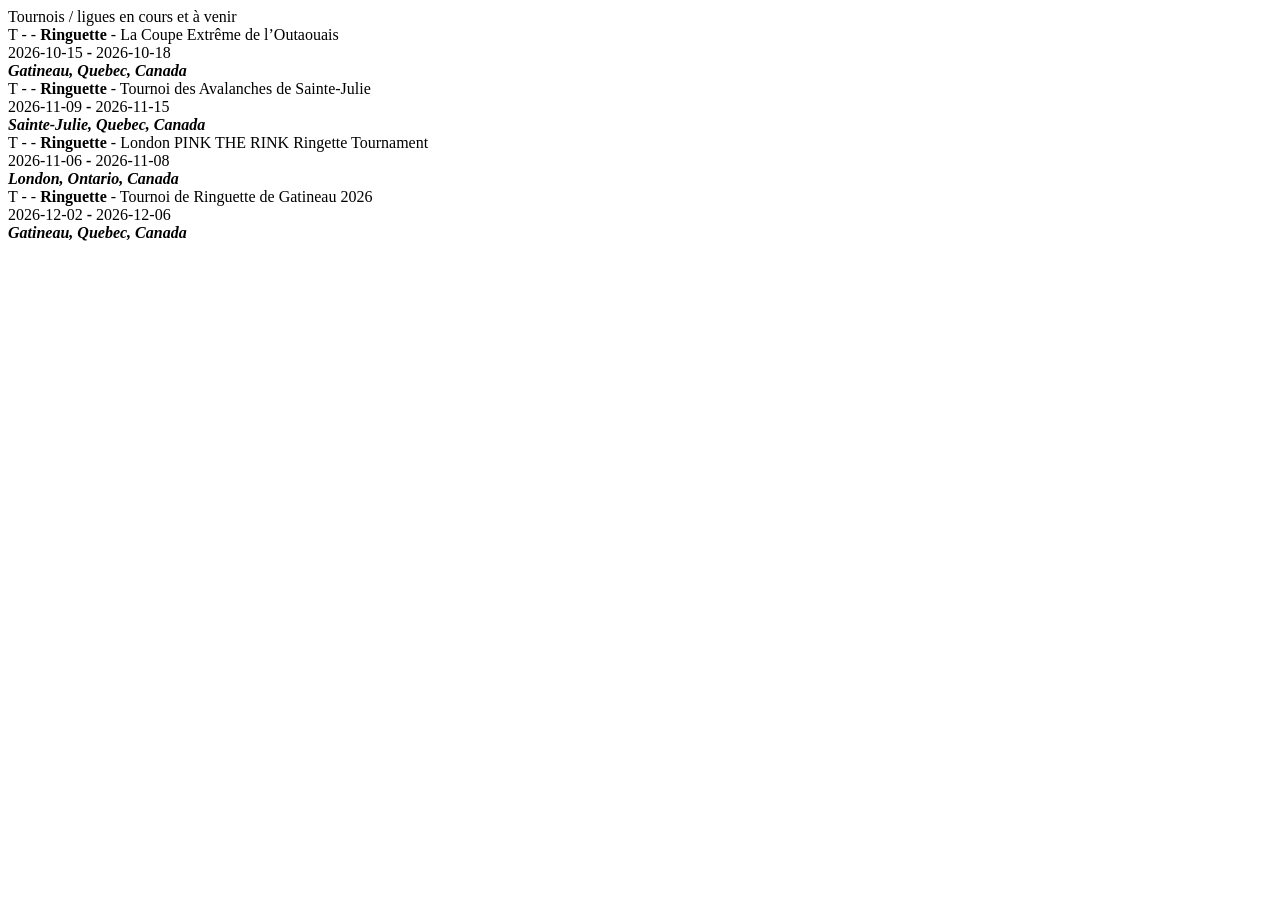
<file: test/pt-list.html>
<html><head><meta charset="utf-8"></head><body><div id="tabs-current"><div role="alert">Tournois / ligues en cours et à venir</div>
<div id="tourn_league" class="row pointer" > <div class="panel panel-default tournament" onclick="window.location='https://www.planitournoi.com/tournois/ringuette/canada/quebec/la-coupe-extreme-de-loutaouais-23644.html'"> <div class="row panel-heading tournament-title" > <div class="left-title col-lg-10 col-md-9 col-sm-9 col-xs-12"> <span class="iconeTournoi pointer zoom-field">T</span> <span> - </span> <span> - </span> <span class="pointer"> <b>Ringuette</b> - </span> <span class="title-text pointer"> La Coupe Extrême de l’Outaouais </span> </div> <div class="right-title col-lg-2 col-md-3 col-sm-3 col-xs-12"> <div class="tournament-date pointer"> <span> 2026-10-15 </span> <span> <b> - </b>2026-10-18 </span> </div><!-- Fin du div .tournament-date !--> </div> </div> <div class="panel-body col-lg-10 col-md-10 col-sm-10 col-xs-8"> <div class="left-part col-lg-5 col-md-5 col-sm-5 col-xs-12"> <div class="tournament-location"> <i> <b class="pointer"> Gatineau, Quebec, Canada </b> </i> </div><!-- Fin du div .tournament-location !--> </div> </div> </div> </div>
<div id="tourn_league" class="row pointer" > <div class="panel panel-default tournament" onclick="window.location='https://www.planitournoi.com/tournois/ringuette/canada/quebec/tournoi-des-avalanches-de-sainte-julie-23663.html'"> <div class="row panel-heading tournament-title" > <div class="left-title col-lg-10 col-md-9 col-sm-9 col-xs-12"> <span class="iconeTournoi pointer zoom-field">T</span> <span> - </span> <span> - </span> <span class="pointer"> <b>Ringuette</b> - </span> <span class="title-text pointer"> Tournoi des Avalanches de Sainte-Julie </span> </div> <div class="right-title col-lg-2 col-md-3 col-sm-3 col-xs-12"> <div class="tournament-date pointer"> <span> 2026-11-09 </span> <span> <b> - </b>2026-11-15 </span> </div><!-- Fin du div .tournament-date !--> </div> </div> <div class="panel-body col-lg-10 col-md-10 col-sm-10 col-xs-8"> <div class="left-part col-lg-5 col-md-5 col-sm-5 col-xs-12"> <div class="tournament-location"> <i> <b class="pointer"> Sainte-Julie, Quebec, Canada </b> </i> </div><!-- Fin du div .tournament-location !--> </div> </div> </div> </div>
<div id="tourn_league" class="row pointer" > <div class="panel panel-default tournament" onclick="window.location='https://www.planitournoi.com/tournois/ringuette/canada/ontario/london-pink-the-rink-ringette-tournament-23681.html'"> <div class="row panel-heading tournament-title" > <div class="left-title col-lg-10 col-md-9 col-sm-9 col-xs-12"> <span class="iconeTournoi pointer zoom-field">T</span> <span> - </span> <span> - </span> <span class="pointer"> <b>Ringuette</b> - </span> <span class="title-text pointer"> London PINK THE RINK Ringette Tournament </span> </div> <div class="right-title col-lg-2 col-md-3 col-sm-3 col-xs-12"> <div class="tournament-date pointer"> <span> 2026-11-06 </span> <span> <b> - </b>2026-11-08 </span> </div><!-- Fin du div .tournament-date !--> </div> </div> <div class="panel-body col-lg-10 col-md-10 col-sm-10 col-xs-8"> <div class="left-part col-lg-5 col-md-5 col-sm-5 col-xs-12"> <div class="tournament-location"> <i> <b class="pointer"> London, Ontario, Canada </b> </i> </div><!-- Fin du div .tournament-location !--> </div> </div> </div> </div>
<div id="tourn_league" class="row pointer" > <div class="panel panel-default tournament" onclick="window.location='https://www.planitournoi.com/tournois/ringuette/canada/quebec/tournoi-de-ringuette-de-gatineau-2026-23693.html'"> <div class="row panel-heading tournament-title" > <div class="left-title col-lg-10 col-md-9 col-sm-9 col-xs-12"> <span class="iconeTournoi pointer zoom-field">T</span> <span> - </span> <span> - </span> <span class="pointer"> <b>Ringuette</b> - </span> <span class="title-text pointer"> Tournoi de Ringuette de Gatineau 2026 </span> </div> <div class="right-title col-lg-2 col-md-3 col-sm-3 col-xs-12"> <div class="tournament-date pointer"> <span> 2026-12-02 </span> <span> <b> - </b>2026-12-06 </span> </div><!-- Fin du div .tournament-date !--> </div> </div> <div class="panel-body col-lg-10 col-md-10 col-sm-10 col-xs-8"> <div class="left-part col-lg-5 col-md-5 col-sm-5 col-xs-12"> <div class="tournament-location"> <i> <b class="pointer"> Gatineau, Quebec, Canada </b> </i> </div><!-- Fin du div .tournament-location !--> </div> </div> </div> </div>
</div></body></html>
</file>
<file: styles.css>
:root {
  --bg: #f4f4f4;
  --surface: #ffffff;
  --surface-2: #efefef;
  --text: #111111;
  --muted: #666666;
  --line: #e0e0e0;
  --brand: #000000;
  --brand-ink: #ffffff;
  --accent: #d6001c;
  --link: #c4001a;
  --tracked-bg: #fdecee;
  --tracked-line: #d6001c;
  --warn: #c4001a;
  --btn-bg: #000000;
  --btn-ink: #ffffff;
  --radius: 14px;
  --shadow: 0 1px 2px rgba(0, 0, 0, .06), 0 4px 14px rgba(0, 0, 0, .06);
  color-scheme: light;
}
@media (prefers-color-scheme: dark) {
  :root {
    --bg: #000000;
    --surface: #141414;
    --surface-2: #1f1f1f;
    --text: #f2f2f2;
    --muted: #9a9a9a;
    --line: #2a2a2a;
    --brand: #000000;
    --accent: #ff2d40;
    --link: #ff4a5b;
    --tracked-bg: #2b0a0e;
    --tracked-line: #ff2d40;
    --warn: #ff6b78;
    --btn-bg: #ffffff;
    --btn-ink: #000000;
    --shadow: none;
    color-scheme: dark;
  }
}

* { box-sizing: border-box; }
html, body { margin: 0; }
body {
  font: 16px/1.4 system-ui, -apple-system, "Segoe UI", Roboto, sans-serif;
  background: var(--bg);
  color: var(--text);
  -webkit-text-size-adjust: 100%;
  padding-bottom: env(safe-area-inset-bottom);
}
button { font: inherit; color: inherit; }

.topbar {
  position: sticky; top: 0; z-index: 5;
  display: flex; align-items: center; justify-content: space-between;
  padding: calc(10px + env(safe-area-inset-top)) 16px 10px;
  background: var(--brand); color: var(--brand-ink);
  border-bottom: 3px solid var(--accent);
}
.brand { display: flex; align-items: center; gap: 10px; }
.brand img { border-radius: 7px; }
.brand h1 { font-size: 1.15rem; margin: 0; letter-spacing: .2px; }
.icon-btn {
  background: transparent; border: 0; padding: 8px; border-radius: 10px;
  cursor: pointer; line-height: 0;
}
.topbar .icon-btn:active { background: rgba(255,255,255,.15); }
.icon-btn.spinning svg { animation: spin .9s linear infinite; }
@keyframes spin { to { transform: rotate(360deg); } }

.tabs {
  position: sticky; top: calc(55px + env(safe-area-inset-top)); z-index: 4;
  display: grid; grid-template-columns: repeat(3, 1fr);
  background: var(--surface); border-bottom: 1px solid var(--line);
}
.tabs button {
  border: 0; background: none; padding: 12px 4px; cursor: pointer;
  font-weight: 600; color: var(--muted); border-bottom: 3px solid transparent;
}
.tabs button[aria-selected="true"] { color: var(--text); border-bottom-color: var(--accent); }
.pill {
  display: inline-block; min-width: 1.4em; padding: 0 6px; border-radius: 999px;
  background: var(--surface-2); color: var(--muted); font-size: .8rem; font-weight: 700;
}
.pill:empty { display: none; }

.statusbar { display: flex; align-items: center; gap: 10px; padding: 6px 16px; min-height: 44px; }
.status { flex: 1; min-width: 0; font-size: .82rem; color: var(--muted); }
.fav-toggle {
  flex: none; border: 1px solid var(--line); background: var(--surface); color: var(--muted);
  border-radius: 999px; padding: 6px 12px; font-size: .82rem; font-weight: 700; cursor: pointer; min-height: 34px;
}
.fav-toggle[aria-pressed="true"] { background: var(--accent); border-color: var(--accent); color: #fff; }
.status.error { color: var(--accent); }

main { max-width: 720px; margin: 0 auto; padding: 0 16px 40px; }

.day { margin: 18px 0 8px; font-size: .8rem; font-weight: 800; letter-spacing: .08em; text-transform: uppercase; color: var(--muted); }
.day .rel { color: var(--accent); margin-left: 6px; }

.card {
  background: var(--surface); border: 1px solid var(--line); border-radius: var(--radius);
  box-shadow: var(--shadow); padding: 14px; margin-bottom: 12px;
}
.card-top { display: flex; justify-content: space-between; gap: 10px; align-items: baseline; }
.time { font-weight: 800; font-size: 1.05rem; white-space: nowrap; }
.div-tag { font-size: .75rem; font-weight: 700; color: var(--muted); background: var(--surface-2); padding: 2px 8px; border-radius: 999px; white-space: nowrap; }
.arena {
  display: inline; margin-top: 4px;
  background: none; border: 0; padding: 0; cursor: pointer; text-align: left;
  color: var(--link); font-weight: 600; font-size: .92rem;
}
.arena::after { content: " ›"; font-size: 1.1em; }
.place { display: flex; justify-content: space-between; align-items: baseline; gap: 10px; }
.maplink { font-size: .8rem; color: var(--muted); flex: none; }

.matchup { margin: 10px 0 2px; display: grid; gap: 4px; }
.team { display: flex; justify-content: space-between; gap: 8px; }
.team .name { overflow-wrap: anywhere; }
.team .ha { font-size: .72rem; font-weight: 700; color: var(--muted); margin-right: 6px; }
.team.mine .name { font-weight: 800; }
.team .score { font-weight: 800; font-variant-numeric: tabular-nums; }
.note { margin-top: 8px; font-size: .85rem; color: var(--warn); }

.ice { margin-top: 12px; border-top: 1px dashed var(--line); padding-top: 10px; display: grid; gap: 8px; }
.ice-row { display: grid; grid-template-columns: 58px 1fr; gap: 8px; font-size: .88rem; }
.ice-label { font-size: .72rem; font-weight: 800; text-transform: uppercase; letter-spacing: .05em; color: var(--muted); padding-top: 2px; }
.ice-when { font-weight: 700; }
.ice-gap { color: var(--muted); font-weight: 400; }
.ice-none { color: var(--muted); font-style: italic; }
.ice-teams { color: var(--text); }
.ice-row.tracked .ice-teams { font-weight: 700; }
.chip { display: inline-block; font-size: .68rem; font-weight: 800; color: var(--accent); border: 1px solid var(--accent); border-radius: 999px; padding: 0 6px; margin-left: 4px; vertical-align: 1px; }

.empty { text-align: center; padding: 48px 12px; color: var(--muted); }
.js .static-about { display: none; }
.empty .covers { max-width: 34em; margin: 20px auto 0; font-size: .85rem; }
.empty h2 { color: var(--text); font-size: 1.1rem; }
.btn {
  display: inline-block; border: 0; border-radius: 10px; padding: 10px 16px; cursor: pointer;
  background: var(--btn-bg); color: var(--btn-ink); font-weight: 700; text-decoration: none;
}
.btn.secondary { background: var(--surface-2); color: var(--text); }

/* Teams view */
.search {
  width: 100%; margin: 14px 0 6px; padding: 12px 14px; border-radius: 12px;
  border: 1px solid var(--line); background: var(--surface); color: var(--text); font: inherit;
}
.filters { display: flex; gap: 8px; flex-wrap: wrap; margin: 6px 0 4px; }
.filters button { border: 1px solid var(--line); background: var(--surface); border-radius: 999px; padding: 4px 12px; font-size: .85rem; cursor: pointer; }
.filters button[aria-pressed="true"] { background: var(--text); color: var(--bg); border-color: var(--text); }
.division { margin-top: 16px; }
.division h3 { font-size: .8rem; text-transform: uppercase; letter-spacing: .08em; color: var(--muted); margin: 0 0 6px; }
.team-row {
  display: flex; align-items: center; gap: 4px; padding: 0 4px 0 12px;
  background: var(--surface); border: 1px solid var(--line); border-radius: 12px; margin-bottom: 6px;
}
.team-pick { flex: 1; display: flex; align-items: center; gap: 12px; padding: 11px 0; cursor: pointer; min-width: 0; }
.star {
  flex: none; width: 44px; height: 44px; border: 0; background: none; cursor: pointer;
  font-size: 1.45rem; line-height: 1; color: var(--muted); border-radius: 10px;
}
.star[aria-pressed="true"] { color: var(--accent); }
.star:active { background: var(--surface-2); }
.fav-section h3 { color: var(--accent); }
.fav-star { color: var(--accent); margin-right: 4px; }
.chip.fav { background: var(--accent); color: #fff; border-color: var(--accent); }


.team-row input { width: 20px; height: 20px; accent-color: var(--tracked-line); flex: none; }
.team-row.on { background: var(--tracked-bg); border-color: var(--tracked-line); font-weight: 700; }

.settings { margin-top: 28px; padding: 14px; background: var(--surface); border: 1px solid var(--line); border-radius: var(--radius); }
.settings h3 { margin: 0 0 8px; font-size: 1rem; }
.settings .row { display: flex; gap: 8px; flex-wrap: wrap; align-items: center; margin-top: 10px; }
.settings input { padding: 8px 10px; border-radius: 8px; border: 1px solid var(--line); background: var(--bg); color: var(--text); font: inherit; width: 120px; }

.muted { color: var(--muted); }
.small { font-size: .82rem; }
.toggle-past { margin: 14px 0 0; }

/* Rink dialog */
dialog {
  width: min(560px, calc(100vw - 24px)); max-height: 85vh; padding: 16px;
  border: 1px solid var(--line); border-radius: 18px; background: var(--surface); color: var(--text);
}
dialog::backdrop { background: rgba(5, 10, 20, .55); }
.dialog-head { display: flex; justify-content: space-between; gap: 8px; align-items: flex-start; }
.dialog-head h2 { margin: 0; font-size: 1.05rem; }
.dialog-head p { margin: 2px 0 0; font-size: .85rem; }
.rink-list { list-style: none; padding: 0; margin: 12px 0; display: grid; gap: 6px; }
/* One card per pad, side by side; flick sideways between them. */
.rink-panes {
  display: flex; overflow-x: auto; overflow-y: hidden; scroll-snap-type: x mandatory;
  overscroll-behavior-x: contain; scrollbar-width: none; -webkit-overflow-scrolling: touch;
  align-items: flex-start;
}
.rink-panes::-webkit-scrollbar { display: none; }
.rink-pane { flex: 0 0 100%; min-width: 0; scroll-snap-align: start; scroll-snap-stop: always; }
.rink-pads { display: flex; gap: 6px; align-items: center; margin-top: 10px; overflow-x: auto; scrollbar-width: none; }
.rink-pads::-webkit-scrollbar { display: none; }
.rink-pads button {
  flex: none; border: 1px solid var(--line); background: var(--surface); color: var(--muted);
  border-radius: 999px; padding: 5px 11px; font-size: .8rem; font-weight: 700; cursor: pointer; min-height: 32px;
}
.rink-pads button .n {
  display: inline-block; min-width: 18px; margin-left: 6px; padding: 0 5px; border-radius: 999px;
  background: var(--surface-2); color: var(--muted); font-size: .7rem; font-weight: 700; line-height: 18px; text-align: center;
}
.rink-pads button[aria-selected="true"] .n { background: rgba(255, 255, 255, .25); color: #fff; }
.rink-pads button.has-tracked { border-color: var(--tracked-line); }
.rink-pads button[aria-selected="true"] { background: var(--accent); border-color: var(--accent); color: #fff; }
.rink-pads .swipe-hint { flex: none; font-size: .72rem; color: var(--muted); margin-left: 4px; white-space: nowrap; }
.rink-list li { padding: 10px 12px; border-radius: 10px; background: var(--surface-2); font-size: .9rem; }
.rink-list li.tracked { background: var(--tracked-bg); outline: 2px solid var(--tracked-line); }
.rink-list li.this { outline-width: 3px; }
.rink-list .t { font-weight: 800; display: block; }
.rink-list .d { font-size: .75rem; color: var(--muted); font-weight: 700; }

/* Tournament games */
.card.tourney { border-left: 4px solid var(--accent); }
.tourney-tag { font-size: .72rem; font-weight: 800; letter-spacing: .06em; text-transform: uppercase; color: var(--accent); margin-bottom: 6px; }
.tourney-link { color: inherit; text-decoration: underline; text-decoration-thickness: 2px; text-underline-offset: 3px; text-decoration-color: color-mix(in srgb, var(--accent) 35%, transparent); }
.tourney-link:hover, .tourney-link:active { text-decoration-color: var(--accent); }
.settings-sub { margin: 18px 0 4px; font-size: .95rem; }
.tlist { margin: 6px 0; padding-left: 18px; font-size: .9rem; display: grid; gap: 4px; }

/* League headings in the team picker */
.league-heading { margin: 28px 0 0; padding-top: 14px; border-top: 3px solid var(--accent); font-size: 1rem; }

.pending { margin-top: 8px; font-size: .85rem; color: var(--muted); font-style: italic; }

/* Also in this building */
.also + .also { margin-top: 6px; }
.also.tracked .ice-teams { font-weight: 700; }

/* Club logos (linked from the clubs' own sites) */
.logo {
  display: inline-flex; align-items: center; justify-content: center; flex: none;
  width: 24px; height: 24px; border-radius: 50%; background: #fff; border: 1px solid var(--line);
  margin-right: 6px; vertical-align: -6px; overflow: hidden;
}
.logo img { width: 20px; height: 20px; object-fit: contain; }
.team-pick .logo { margin-right: -4px; }

/* Box score link on finished games */
.boxscore {
  display: inline-block; margin-top: 10px; padding: 6px 12px; border-radius: 999px;
  border: 1px solid var(--line); color: var(--link); font-weight: 700; font-size: .85rem; text-decoration: none;
}
.boxscore:active { background: var(--surface-2); }
.sr-only { position: absolute; width: 1px; height: 1px; overflow: hidden; clip: rect(0 0 0 0); white-space: nowrap; }

/* Neighbour from another pad when this game's pad isn't listed */
.ice-where { font-size: .76rem; color: var(--muted); font-style: italic; }

/* Team name → official standings for its division */
.team-link { color: inherit; text-decoration: underline; text-decoration-color: var(--line); text-decoration-thickness: 2px; text-underline-offset: 3px; }
.team-link:hover, .team-link:active { text-decoration-color: var(--accent); }

/* Time zone after a time at a rink outside Ottawa's zone ("AST") */
.tz { font-size: .72em; font-weight: 800; letter-spacing: .03em; color: var(--accent); }
.rink-time { display: block; font-size: .8em; font-weight: 500; color: var(--muted); margin-top: 1px; }
.rink-time .tz { color: inherit; }

/* ---------- playoff brackets: possible games ---------- */
.card.possible { border: 2px dashed color-mix(in srgb, var(--accent) 55%, var(--line)); border-left-width: 4px; background: color-mix(in srgb, var(--surface) 96%, var(--accent)); box-shadow: none; }
.possible-tag { display: inline-block; font-size: .68rem; font-weight: 800; letter-spacing: .06em; text-transform: uppercase; color: var(--accent); border: 1.5px solid var(--accent); border-radius: 999px; padding: 1px 8px; margin-bottom: 8px; }
.if-line { font-size: .86rem; font-weight: 700; margin: 6px 0 2px; }
.team.slot .who { display: block; font-size: .82rem; color: var(--muted); font-weight: 400; margin-top: 1px; }
.team.slot .who b { color: var(--text); }
.bracket-note { margin-top: 8px; font-size: .82rem; color: var(--muted); font-style: italic; }
.from-bracket { display: inline-block; font-size: .66rem; font-weight: 800; letter-spacing: .05em; color: var(--muted); background: var(--surface-2); border-radius: 999px; padding: 1px 8px; margin-left: 4px; vertical-align: 1px; }

/* ---------- Champions / Finalists banners (Results) ---------- */
.champ-banner { --c-bg: linear-gradient(135deg, #fff8e1, #ffe9a8); --c-line: #e2b842; --c-kicker: #8a6400; --c-big: #3b2a00; --c-text: #5a4a1a; --c-icon: #b8860b;
  background: var(--c-bg); border: 2px solid var(--c-line); border-radius: var(--radius); padding: 16px; margin-bottom: 12px; text-align: center; }
.champ-banner.silver { --c-bg: linear-gradient(135deg, #f4f6f8, #dfe3e8); --c-line: #b9c0c9; --c-kicker: #555c66; --c-big: #2b3038; --c-text: #2b3038; --c-icon: #6b7280; }
.champ-icon { width: 44px; height: 44px; fill: none; stroke: var(--c-icon); stroke-width: 2; stroke-linecap: round; stroke-linejoin: round; }
.champ-banner .kicker { font-size: .74rem; font-weight: 800; letter-spacing: .14em; text-transform: uppercase; color: var(--c-kicker); }
.champ-banner .big { font-size: 1.6rem; font-weight: 900; letter-spacing: .04em; text-transform: uppercase; margin: 4px 0 2px; color: var(--c-big); }
.champ-team { display: block; font-weight: 800; font-size: 1.05rem; margin: 6px 0 2px; color: var(--text); }
.champ-score { font-size: .95rem; font-weight: 700; margin-top: 8px; color: var(--c-text); }
@media (prefers-color-scheme: dark) {
  .champ-banner { --c-bg: linear-gradient(135deg, #2a2109, #3d300c); --c-line: #8a6a1c; --c-kicker: #e0b64a; --c-big: #ffd76a; --c-text: #f2dfa5; --c-icon: #ffd76a; }
  .champ-banner.silver { --c-bg: linear-gradient(135deg, #1e2125, #2a2e34); --c-line: #5c636d; --c-kicker: #aeb5bf; --c-big: #e3e7ec; --c-text: #cfd5dc; --c-icon: #cfd5dc; }
}

/* ---------- live scores (not final yet) ---------- */
.live-tag { display: inline-flex; align-items: center; gap: 6px; margin-top: 8px; font-size: .78rem; font-weight: 800; letter-spacing: .04em; text-transform: uppercase; color: var(--accent); }
.live-tag.done { color: var(--muted); text-transform: none; letter-spacing: 0; font-weight: 600; font-style: italic; }
.live-dot { width: 8px; height: 8px; border-radius: 50%; background: var(--accent); animation: live-pulse 1.6s ease-in-out infinite; }
@keyframes live-pulse { 0%, 100% { opacity: 1; } 50% { opacity: .3; } }
@media (prefers-reduced-motion: reduce) { .live-dot { animation: none; } }
</file>
